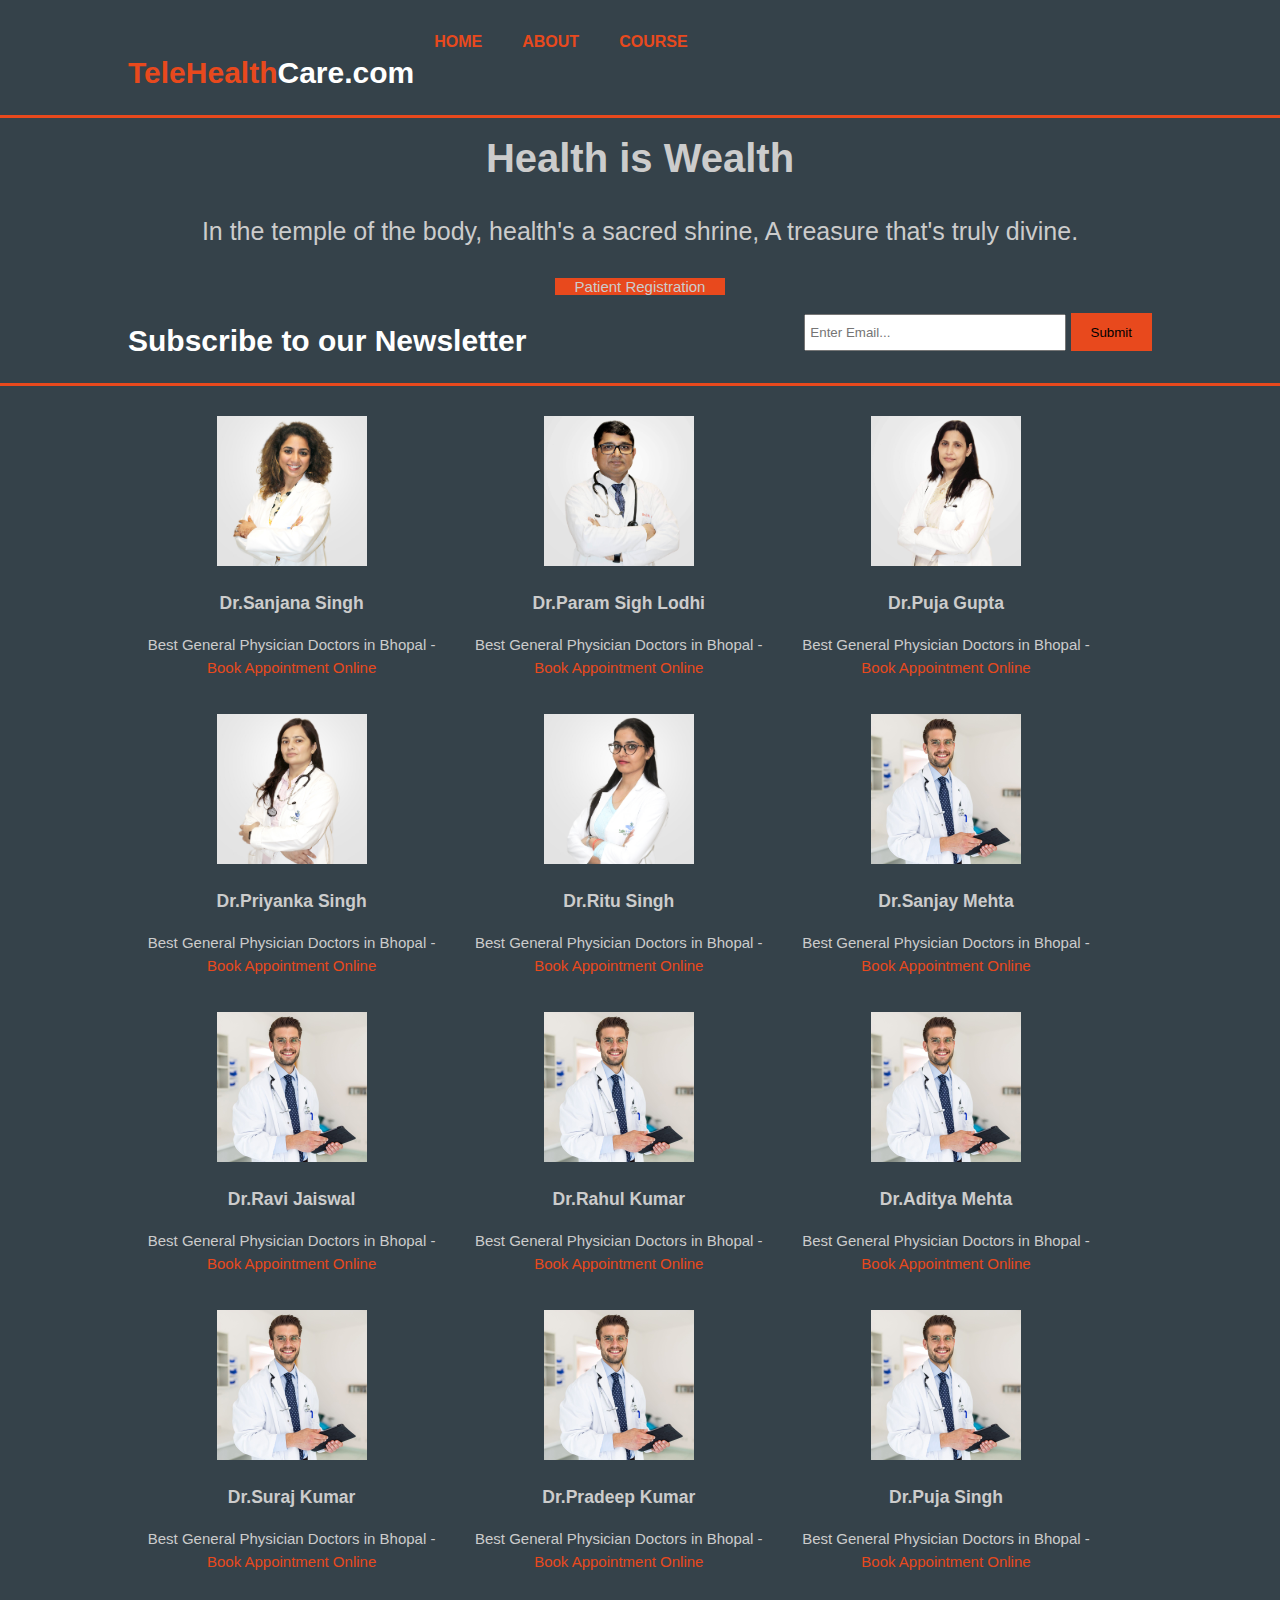
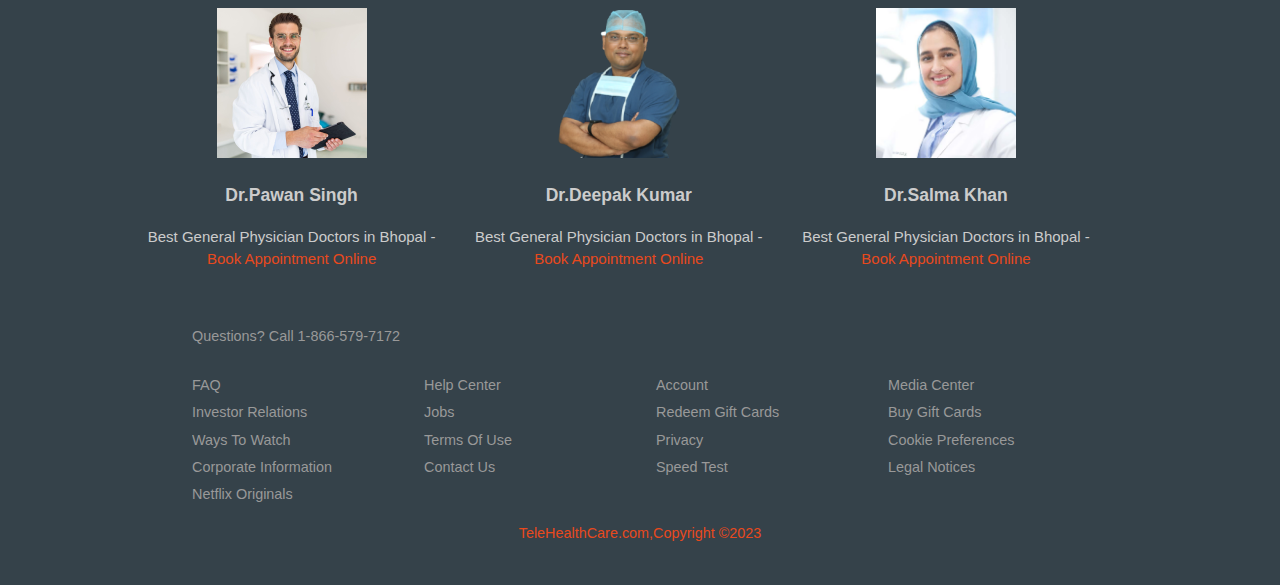
<file: index.html>
<!DOCTYPE html>
<html lang="en">
<head>
    <meta charset="UTF-8">
    <meta name="viewport" content="width=device-width, initial-scale=1.0">
    <title>TeleHealthCare.com</title>
    <link rel="stylesheet" href=".//style.css">
  
</head>
<body>
   <header>
    <div class="container">
        <div id="branding">
            <h1><span style="color: #e8491d;">TeleHealth</span>Care.com</h1>
        </div>
        <nav>
            <ul>
                <li class="current"><a href="index.html">Home</a></li>
                <li class="current"><a href="about.html">About</a></li>
                <li class="current"><a href="course.html">Course</a></li>
            </ul>
        </nav>

    </div>
   </header>
   <section id="showcase">
     <div class="container">
        <h1>Health is Wealth</h1>
        <p>In the temple of the body, health's a sacred shrine,
            A treasure that's truly divine.</p>
        <a href="registration.html" class="button_1">Patient Registration</a>
     </div>
   </section>
   <section id="newsletter">
    <div class="container">
        <h1>Subscribe to our Newsletter</h1>
        <form action="process.php">
            <input type="email" placeholder="Enter Email...">
            <button type="submit" class="button_1">Submit</button>
        </form>
    </div>
   </section>
   <section id="boxes">
    <div class="container">
        <div class="box">
            <img src="./img/dr-aditi-narad.jpg" alt="" width="200px" height="150">
            <h3>Dr.Sanjana Singh</h3>
            <p>Best General Physician Doctors in Bhopal - <a href="registration.html">Book Appointment Online</a></p>
        </div>
        <div class="box">
            <img src="./img/dr-dk-gupta.jpg" alt="" width="200px" height="150">
            <h3>Dr.Param Sigh Lodhi</h3>
            <p>Best General Physician Doctors in Bhopal - <a href="registration.html">Book Appointment Online</a></p>
        </div>
        <div class="box">
            <img src="./img/dr-rashmi-gupta.jpg" alt=""  width="200px" height="150">
            <h3>Dr.Puja Gupta</h3>
            <p>Best General Physician Doctors in Bhopal - <a href="registration.html">Book Appointment Online</a></p>
        </div>
        <div class="box">
            <img src="./img/dr-soni-chaudhary.jpg" alt=""  width="200px" height="150">
            <h3>Dr.Priyanka Singh</h3>
            <p>Best General Physician Doctors in Bhopal - <a href="registration.html">Book Appointment Online</a></p>
        </div>
        <div class="box">
            <img src="./img/dt-pooja-yadav.jpg" alt=""  width="200px" height="150">
            <h3>Dr.Ritu Singh</h3>
            <p>Best General Physician Doctors in Bhopal - <a href="registration.html">Book Appointment Online</a></p>
        </div>
        <div class="box">
            <img src="./img/portrait-of-a-happy-young-doctor-in-his-clinic-royalty-free-image-1661432441.jpg" alt=""  width="200px" height="150">
            <h3>Dr.Sanjay Mehta</h3>
            <p>Best General Physician Doctors in Bhopal - <a href="registration.html">Book Appointment Online</a></p>
        </div>
        <div class="box">
            <img src="./img/portrait-of-a-happy-young-doctor-in-his-clinic-royalty-free-image-1661432441.jpg" alt=""  width="200px" height="150">
            <h3>Dr.Ravi Jaiswal</h3>
            <p>Best General Physician Doctors in Bhopal - <a href="registration.html">Book Appointment Online</a></p>
        </div>
        <div class="box">
            <img src="./img/portrait-of-a-happy-young-doctor-in-his-clinic-royalty-free-image-1661432441.jpg" alt=""  width="200px" height="150">
            <h3>Dr.Rahul Kumar</h3>
            <p>Best General Physician Doctors in Bhopal - <a href="registration.html">Book Appointment Online</a></p>
        </div>
        <div class="box">
            <img src="./img/portrait-of-a-happy-young-doctor-in-his-clinic-royalty-free-image-1661432441.jpg" alt=""  width="200px" height="150">
            <h3>Dr.Aditya Mehta</h3>
            <p>Best General Physician Doctors in Bhopal - <a href="registration.html">Book Appointment Online</a></p>
        </div>
        <div class="box">
            <img src="./img/portrait-of-a-happy-young-doctor-in-his-clinic-royalty-free-image-1661432441.jpg" alt=""  width="200px" height="150">
            <h3>Dr.Suraj Kumar</h3>
            <p>Best General Physician Doctors in Bhopal - <a href="registration.html">Book Appointment Online</a></p>
        </div>
        <div class="box">
            <img src="./img/portrait-of-a-happy-young-doctor-in-his-clinic-royalty-free-image-1661432441.jpg" alt=""  width="200px" height="150">
            <h3>Dr.Pradeep Kumar</h3>
            <p>Best General Physician Doctors in Bhopal - <a href="registration.html">Book Appointment Online</a></p>
        </div>
        <div class="box">
            <img src="./img/portrait-of-a-happy-young-doctor-in-his-clinic-royalty-free-image-1661432441.jpg" alt=""  width="200px" height="150">
            <h3>Dr.Puja Singh</h3>
            <p>Best General Physician Doctors in Bhopal - <a href="registration.html">Book Appointment Online</a></p>
        </div>
        <div class="box">
            <img src="./img/portrait-of-a-happy-young-doctor-in-his-clinic-royalty-free-image-1661432441.jpg" alt=""  width="200px" height="150">
            <h3>Dr.Pawan Singh</h3>
            <p>Best General Physician Doctors in Bhopal - <a href="registration.html">Book Appointment Online</a></p>
        </div>
        <div class="box">
            <img src="./img/Dr-Deepak-Kumar.png" alt=""  width="200px" height="150">
            <h3>Dr.Deepak Kumar</h3>
            <p>Best General Physician Doctors in Bhopal - <a href="registration.html">Book Appointment Online</a></p>
        </div>
        <div class="box">
            <img src="./img/dr-salma-khan.jpg" alt=""  width="200px" height="150">
            <h3>Dr.Salma Khan</h3>
            <p>Best General Physician Doctors in Bhopal - <a href="registration.html">Book Appointment Online</a></p>
        </div>
    </div>
   </section>
  



   <footer class="footer" >
    <p>Questions? Call 1-866-579-7172</p>
    <div class="footer-cols">
        <ul>
            <li><a href="#">FAQ</a></li>
            <li><a href="#">Investor Relations</a></li>
            <li><a href="#">Ways To Watch</a></li>
            <li><a href="#">Corporate Information</a></li>
            <li><a href="#">Netflix Originals</a></li>
        </ul>
        <ul class="ul-2">
            <li><a href="#">Help Center</a></li>
            <li><a href="#">Jobs</a></li>
            <li><a href="#">Terms Of Use</a></li>
            <li><a href="#">Contact Us</a></li>
        </ul>
        <ul class="ul-2">
            <li><a href="#">Account</a></li>
            <li><a href="#">Redeem Gift Cards</a></li>
            <li><a href="#">Privacy</a></li>
            <li><a href="#">Speed Test</a></li>
        </ul>
        <ul class="ul-2">
            <li><a href="#">Media Center</a></li>
            <li><a href="#">Buy Gift Cards</a></li>
            <li><a href="#">Cookie Preferences</a></li>
            <li><a href="#">Legal Notices</a></li>
        </ul>
    </div>
<p style="text-align: center; color: #e8491d;">TeleHealthCare.com,Copyright &copy;2023 </p>
</footer>
    
</body>

    
   
  
</html>
</file>
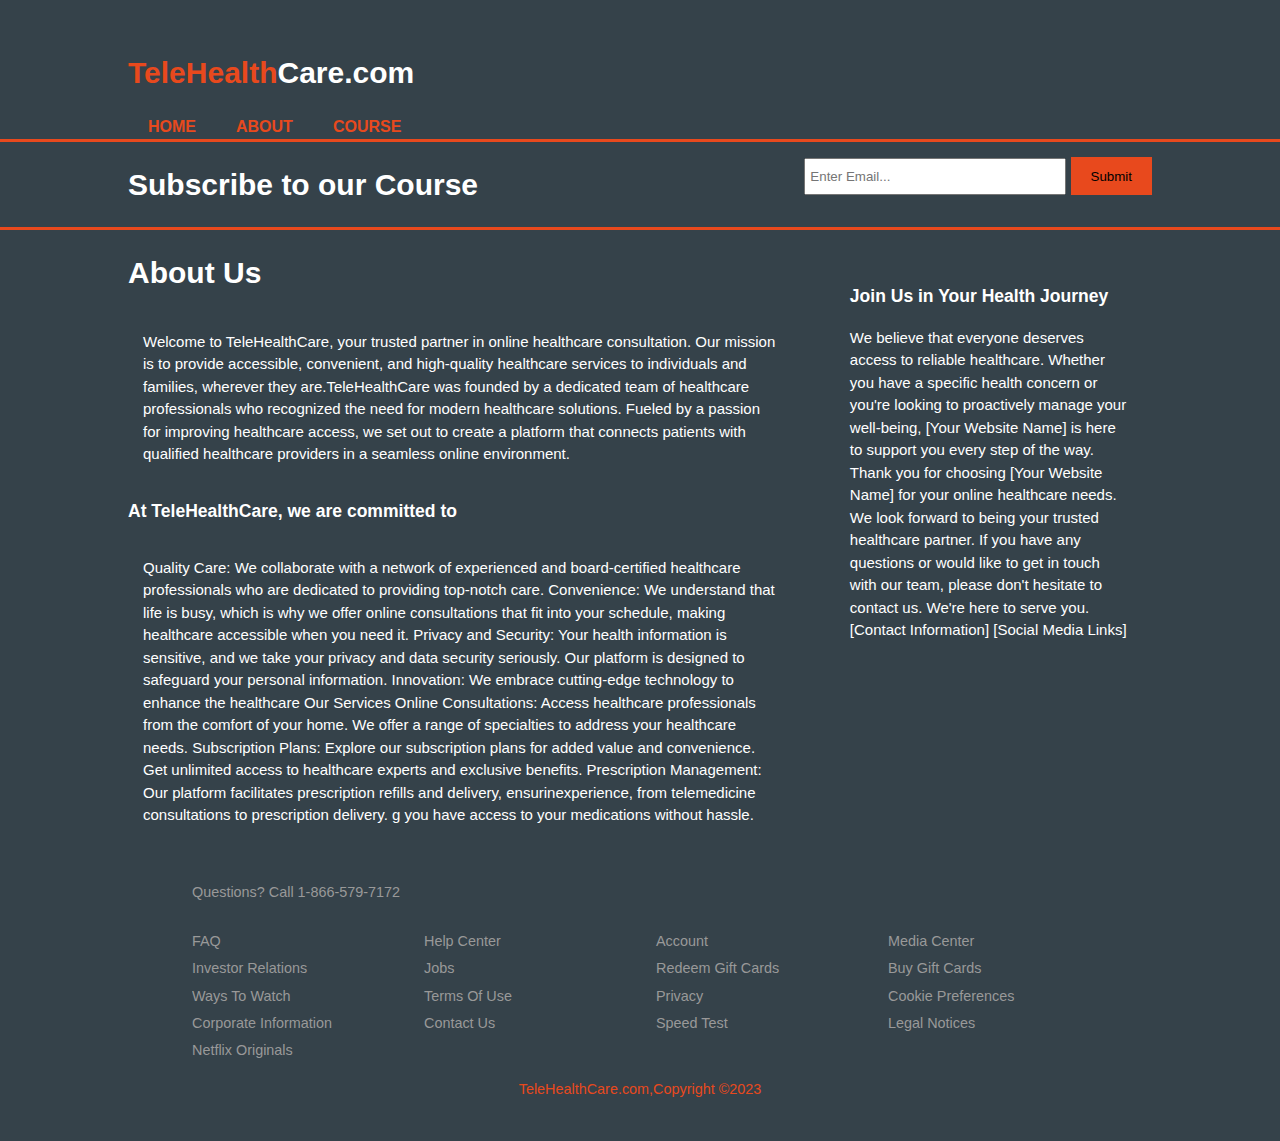
<file: about.html>
<!DOCTYPE html>
<html lang="en">
<head>
    <meta charset="UTF-8">
    <meta name="viewport" content="width=device-width, initial-scale=1.0">
    <title>TeleHealthCare|  About</title>
    <link rel="stylesheet" href=".//style.css">
    <a href="index.html"></a>
    <style>
        html{
            scroll-behavior: smooth;
        }
      </style>
  
</head>
<body>
   <header>
    <div class="container">
        <div id="branding">
            <h1><span style="color: #e8491d;">TeleHealth</span>Care.com</h1>
        <nav>
            <ul>
                <li class="current"><a href="index.html">Home</a></li>
                <li class="current"><a href="about.html">About</a></li>
                <li class="current"><a href="course.html">Course</a></li>
            </ul>
        </nav>

    </div>
   </header>
  
   <section id="newsletter" style="background-color: #35424a;">
    <div class="container">
        <h1 style="background-color: #35424a;color: white;">Subscribe to our Course</h1>
        <form action="process.php">
            <input type="email" placeholder="Enter Email...">
            <button type="submit" class="button_1">Submit</button>
        </form>
    </div>
   </section>
   <section id="main">
    <div class="container">
        <article id="main-col">
            <h1 class="page-title" style="color: white;">About Us</h1>
            <p class="dark" > Welcome to TeleHealthCare, your trusted partner in online healthcare consultation.
                 Our mission is to provide accessible, convenient, and high-quality healthcare services to individuals and families,
                  wherever they are.TeleHealthCare was founded by a dedicated team of healthcare professionals who recognized the need for modern healthcare solutions. Fueled by a passion for improving healthcare access, we set out to create a platform that connects patients with qualified healthcare providers in a seamless online environment.
            </p>
            <h3 style="color: white;">At TeleHealthCare, we are committed to</h3>
                    <p class="dark">
                        Quality Care: We collaborate with a network of experienced and board-certified healthcare professionals who are dedicated to providing top-notch care.

                        Convenience: We understand that life is busy, which is why we offer online consultations that fit into your schedule, making healthcare accessible when you need it.
                        
                        Privacy and Security: Your health information is sensitive, and we take your privacy and data security seriously. Our platform is designed to safeguard your personal information.
                        
                        Innovation: We embrace cutting-edge technology to enhance the healthcare 
                        Our Services
                        
                        Online Consultations: Access healthcare professionals from the comfort of your home. We offer a range of specialties to address your healthcare needs.
                        
                        Subscription Plans: Explore our subscription plans for added value and convenience. Get unlimited access to healthcare experts and exclusive benefits.
                        
                        Prescription Management: Our platform facilitates prescription refills and delivery, ensurinexperience, from telemedicine consultations to prescription delivery.
                        g you have access to your medications without hassle.
                    </p>
        </article>
        <aside id="sidebar">
            <div class="dark">
            <h3>Join Us in Your Health Journey</h3>
            <p>We believe that everyone deserves access to reliable healthcare. Whether you have a specific health concern or you're looking to proactively manage your well-being, [Your Website Name] is here to support you every step of the way.

                Thank you for choosing [Your Website Name] for your online healthcare needs. We look forward to being your trusted healthcare partner.
                
                If you have any questions or would like to get in touch with our team, please don't hesitate to contact us. We're here to serve you.
                
                [Contact Information]
                
                [Social Media Links] </p>
                </div>

        </aside>

    </div>
   </section>

   <footer class="footer" >
    <p>Questions? Call 1-866-579-7172</p>
    <div class="footer-cols">
        <ul>
            <li><a href="#">FAQ</a></li>
            <li><a href="#">Investor Relations</a></li>
            <li><a href="#">Ways To Watch</a></li>
            <li><a href="#">Corporate Information</a></li>
            <li><a href="#">Netflix Originals</a></li>
        </ul>
        <ul class="ul-2">
            <li><a href="#">Help Center</a></li>
            <li><a href="#">Jobs</a></li>
            <li><a href="#">Terms Of Use</a></li>
            <li><a href="#">Contact Us</a></li>
        </ul>
        <ul class="ul-2">
            <li><a href="#">Account</a></li>
            <li><a href="#">Redeem Gift Cards</a></li>
            <li><a href="#">Privacy</a></li>
            <li><a href="#">Speed Test</a></li>
        </ul>
        <ul class="ul-2">
            <li><a href="#">Media Center</a></li>
            <li><a href="#">Buy Gift Cards</a></li>
            <li><a href="#">Cookie Preferences</a></li>
            <li><a href="#">Legal Notices</a></li>
        </ul>
    </div>
<p style="text-align: center; color: #e8491d;">TeleHealthCare.com,Copyright &copy;2023 </p>
</footer>
    
</body>
</html>
</file>
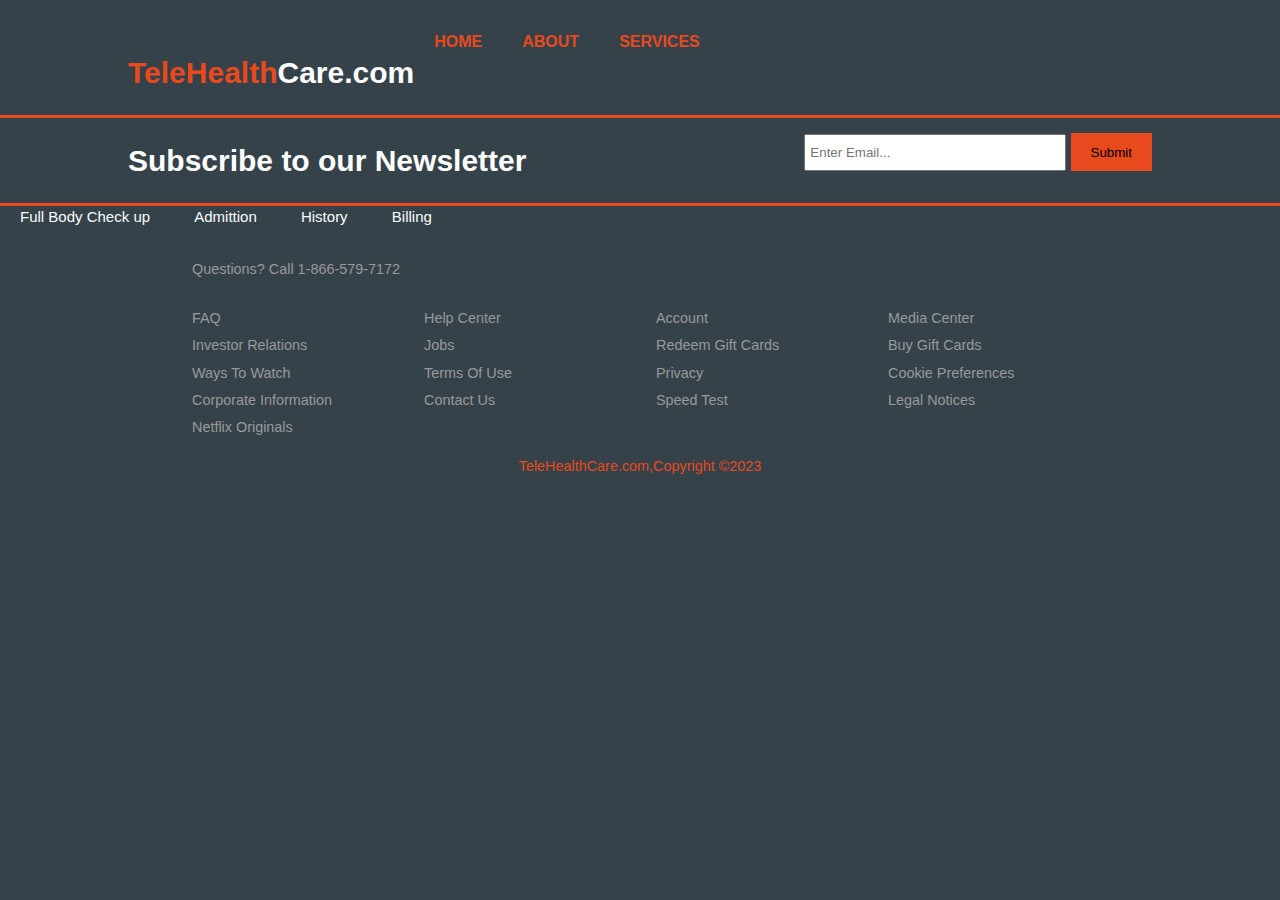
<file: course.html>
<!DOCTYPE html>
<html lang="en">
<head>
    <meta charset="UTF-8">
    <meta name="viewport" content="width=device-width, initial-scale=1.0">
    <title>TeleHealthCare.com | Services</title>
    <link rel="stylesheet" href=".//style.css">
    <a href="./course.html"></a>
    <style>
        html{
            scroll-behavior: smooth;
        }
        .cam ul a{
            color:rgb(250, 253, 251); text-decoration: none;
           
           
        }
        .cam li{
            display: inline;
            padding: 0 20px;
           
        }
        .navigation{
            background-color:#35424a;
           
        }
        #newsletter{
            border-bottom: #e8491d 3px solid;
        }
        footer{
            margin-top: 0;
        }
        
         
      </style>
</head>
<body>
   <header>
    <div class="container">
        <div id="branding">
            <h1><span style="color: #e8491d;">TeleHealth</span>Care.com</h1>
        </div>
        <nav>
            <ul>
                <li class="current"><a href="index.html">Home</a></li>
                <li class="current"><a href="about.html">About</a></li>
                <li class="current"><a href="course.html">Services</a></li>
            </ul>
        </nav>

    </div>
   </header>
  
   <section id="newsletter">
    <div class="container">
        <h1>Subscribe to our Newsletter</h1>
        <form action="process.php">
            <input type="email" placeholder="Enter Email...">
            <button type="submit" class="button_1">Submit</button>
        </form>
    </div>
   </section>
   <section id="main">
    <div class="cam">
      <div class="navigation">
        <nav>
            <ul>
               
                <li><a href="">Full Body Check up</a></li>
                <li><a href="">Admittion</a></li>
                <li><a href="">History</a></li>
                <li><a href="">Billing</a></li>
            </ul>
        </nav>
      </div>

    </div>
   </section>
   <footer class="footer">
    <p>Questions? Call 1-866-579-7172</p>
    <div class="footer-cols">
        <ul>
            <li><a href="#">FAQ</a></li>
            <li><a href="#">Investor Relations</a></li>
            <li><a href="#">Ways To Watch</a></li>
            <li><a href="#">Corporate Information</a></li>
            <li><a href="#">Netflix Originals</a></li>
        </ul>
        <ul class="ul-2">
            <li><a href="#">Help Center</a></li>
            <li><a href="#">Jobs</a></li>
            <li><a href="#">Terms Of Use</a></li>
            <li><a href="#">Contact Us</a></li>
        </ul>
        <ul class="ul-2">
            <li><a href="#">Account</a></li>
            <li><a href="#">Redeem Gift Cards</a></li>
            <li><a href="#">Privacy</a></li>
            <li><a href="#">Speed Test</a></li>
        </ul>
        <ul class="ul-2">
            <li><a href="#">Media Center</a></li>
            <li><a href="#">Buy Gift Cards</a></li>
            <li><a href="#">Cookie Preferences</a></li>
            <li><a href="#">Legal Notices</a></li>
        </ul>
    </div>
<p style="text-align: center; color: #e8491d;">TeleHealthCare.com,Copyright &copy;2023 </p>
</footer>
    
</body>
</html>
</file>
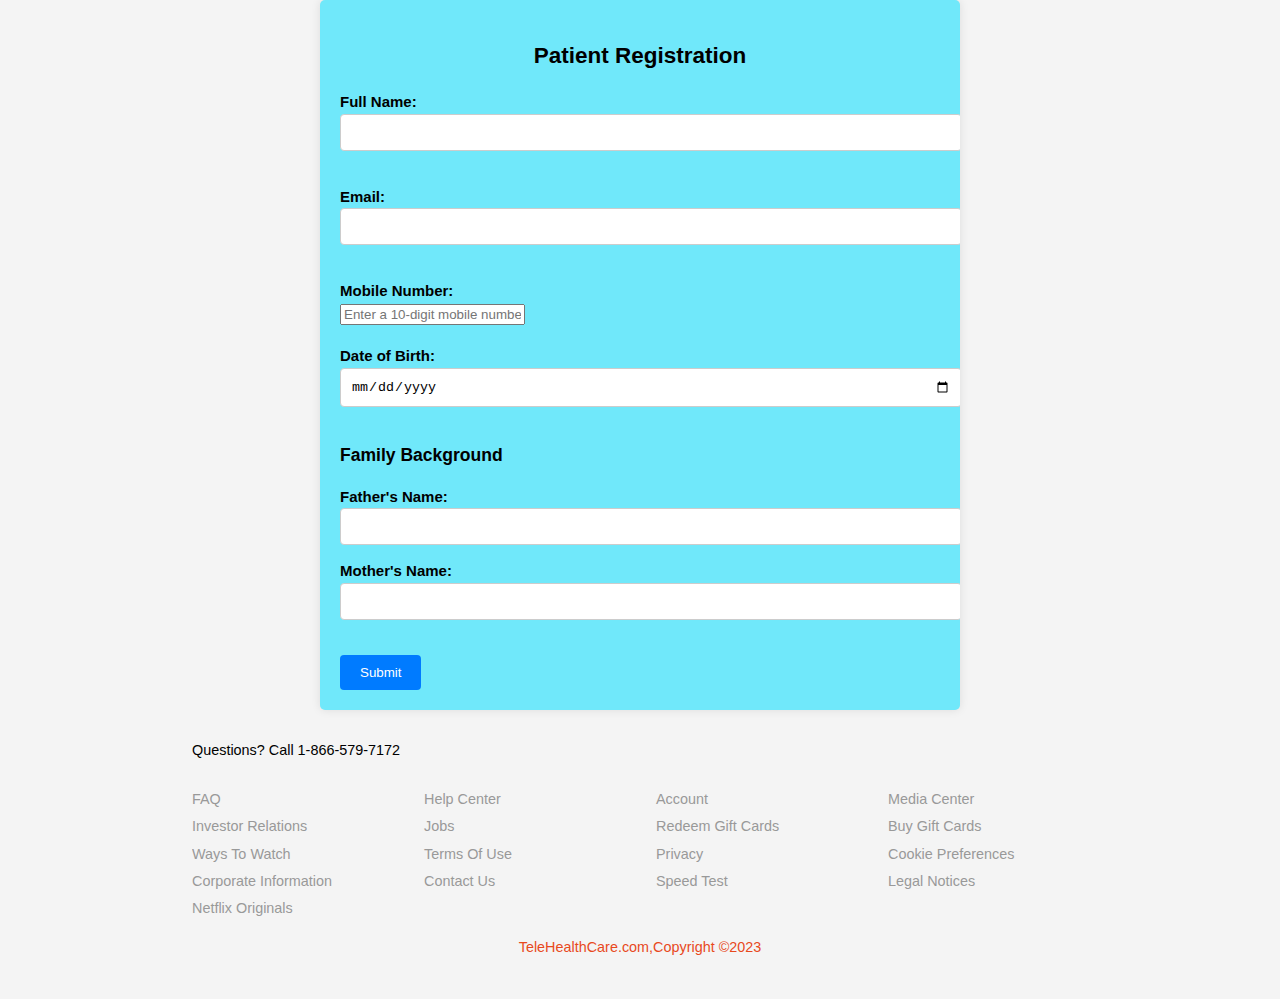
<file: registration.html>
<!DOCTYPE html>
<html lang="en">
<head>
    <meta charset="UTF-8">
    <meta name="viewport" content="width=device-width, initial-scale=1.0">
    <title>Patient Registration</title>
    <link rel="stylesheet" href="./style.css">
    <style>
        /* ... (existing CSS styles) ... */
        /*Patient css*/
    body {
        font-family: Arial, sans-serif;
        background-color: #f4f4f4;
    }

    .container {
        max-width: 600px;
        margin: 0 auto;
        padding: 20px;
        background-color: #70e8fa;
        border-radius: 5px;
        box-shadow: 0 0 10px rgba(0, 0, 0, 0.1);
    }

    h2 {
        text-align: center;
    }

    label {
        font-weight: bold;
    }

    input[type="text"],
    input[type="email"],
    input[type="date"] {
        width: 100%;
        padding: 10px;
        margin-bottom: 15px;
        border: 1px solid #ccc;
        border-radius: 4px;
    }

    .form-group {
        margin-bottom: 20px;
    }

    .form-group label {
        display: block;
    }

    .btn {
        background-color: #007BFF;
        color: #fff;
        padding: 10px 20px;
        border: none;
        border-radius: 4px;
        cursor: pointer;
    }

    .btn:hover {
        background-color: #f0a3bd;
    }
    </style>
</head>
<body>
    <div class="container">
        <h2>Patient Registration</h2>
        <form action="process_registration.php" method="POST">
            <div class="form-group">
                <label for="full_name">Full Name:</label>
                <input type="text" id="full_name" name="full_name" required>
            </div>
            <div class="form-group">
                <label for="email">Email:</label>
                <input type="email" id="email" name="email" required>
            </div>
            <div class="form-group">
                <label for="mobile_number">Mobile Number:</label>
                <input type="tel" id="mobile_number" name="mobile_number" pattern="[0-9]{10}" placeholder="Enter a 10-digit mobile number" required>
                <!-- 'pattern' attribute enforces a 10-digit numeric input -->
            </div>
            <div class="form-group">
                <label for="dob">Date of Birth:</label>
                <input type="date" id="dob" name="dob" required>
            </div>
            <div class="form-group">
                <h3>Family Background</h3>
                <label for="father_name">Father's Name:</label>
                <input type="text" id="father_name" name="father_name">
                <label for="mother_name">Mother's Name:</label>
                <input type="text" id="mother_name" name="mother_name">
            </div>
            <button type="submit" class="btn">Submit</button>
        </form>
    </div>
    <footer class="footer" style="color: #000;">
        <p>Questions? Call 1-866-579-7172</p>
        <div class="footer-cols">
            <ul >
                <li ><a href="#">FAQ</a></li>
                <li><a href="#">Investor Relations</a></li>
                <li><a href="#">Ways To Watch</a></li>
                <li><a href="#">Corporate Information</a></li>
                <li><a href="#">Netflix Originals</a></li>
            </ul>
            <ul class="ul-2">
                <li><a href="#">Help Center</a></li>
                <li><a href="#">Jobs</a></li>
                <li><a href="#">Terms Of Use</a></li>
                <li><a href="#">Contact Us</a></li>
            </ul>
            <ul class="ul-2">
                <li><a href="#">Account</a></li>
                <li><a href="#">Redeem Gift Cards</a></li>
                <li><a href="#">Privacy</a></li>
                <li><a href="#">Speed Test</a></li>
            </ul>
            <ul class="ul-2">
                <li><a href="#">Media Center</a></li>
                <li><a href="#">Buy Gift Cards</a></li>
                <li><a href="#">Cookie Preferences</a></li>
                <li><a href="#">Legal Notices</a></li>
            </ul>
        </div>
 <p style="text-align: center; color: #e8491d;">TeleHealthCare.com,Copyright &copy;2023 </p>
    </footer>
</body>
</html>
</file>
<file: style.css>
/* Default styles for larger screens */
.box {
    /* Your existing styles */
}






body{
    font-family: Arial, Helvetica, sans-serif;
    font-size: 15px;
    line-height: 1.5;
    padding: 0;
    margin: 0;
    background-color: #35424a;}
/*Global*/
.container{
    width: 80%;
    margin: auto;
    overflow: hidden;
    
    
}
ul{
    margin: 0;
    padding: 0;
}
.button_1{
    height: 38px;
    background:#e8491d ;
    border: 0;
    padding-left: 20px;
    padding-right: 20px;

}
.dark{
   
    
    padding: 15px;
    background: #35424a;
    color: white;
    margin-top: 10px;
    margin-bottom: 10px;
}
header{
    background-color: #35424a;
    color: #ffffff;
    padding-top: 30px;
    min-height: 70px;
    border-bottom: #e8491d 3px solid;
}
header a{
    color: #ffffff;
    text-decoration: none;
    text-transform: uppercase;
    font-size: 16px;
}

header li{
    float: left;
    display: inline;
padding: 0 20px;
}
header #branding{float: left;
}
header #baranding h1{margin: 0;}
header nav{
    margin: 10;
}
header .highlight  ,header .current a{
    color:#e8491d;
    font-weight:bold;
}
header a:hover{color: #cccccc;
font-weight: bold;
}
#showcase{
    text-align: center;
    background-color:#35424a;
    color: #cccccc;
    
    
}
#showcase h1{
    margin-top: 10px;
    font-size: 40px;
    margin-bottom: 10px;

}
#showcase p{
    font-size: 25px;
}
#newsletter{
    pad: 15px;
    background-color: #35424a;
    color: #ffffff;
    border-bottom: #e8491d 3px solid;
   
}
#newsletter h1{
    float: left;
}
#newsletter form{
    float: right;
    margin-top: 15px;
}
#newsletter input[type="email"]{
    padding:4px;
    height: 25px;
    width: 250px;

}
/* Boxes*/
#boxes{
    background-color: #35424a;
    color: #cccccc;
    margin-top: 20px;
   
}
#boxes .box{
    float:left;
    text-align: center;
    width: 30%;
    padding: 10px;
}
#boxes .box img{
   width: auto;
}
/*Sidebar*/
aside#sidebar{
    float: right;
    width:30%;
    margin:10px;
}
/*Main-col*/
article#main-col{
    float: left;
    width: 65%;
}
footer{
    /* border-top:#e8491d 3px solid ; */
    
    /* text-align: center;
    margin-top:20px;
    background-color: #e8491d; */
    }
    .footer .footer-cols {
		grid-template-columns: repeat(2, 1fr);
	}
    
.footer {
	max-width: 70%;
	margin: 1rem auto;
	overflow: auto;
}

.footer,
.footer a {
	color: #999;
	font-size: 0.9rem;
}

.footer p {
	margin-bottom: 1.5rem;
}

.footer .footer-cols {
	display: grid;
	grid-template-columns: repeat(4, 1fr);
	grid-gap: 2rem;
}

.footer li {
	line-height: 1.9;
}

.footer .lang-select {
	margin-top: 2rem;
	color: #999;
	background-color: #000;
	background-image: none;
	border: 1px solid #333;
	padding: 1rem 1.2rem;
	border-radius: 5px;
}
ul li a {
    list-style: none;
    text-decoration: none;
}
    #showcase a{
        color: #cccccc;
        text-decoration: none;
    }
    .ul-2{
        list-style: none;
    }
    /* Media query for smaller screens (e.g., mobile) */
    @media (max-width: 768px) {
        header #braanding, header nav,header nav li 
        #newsletter h1,
        #newsletter form{
            float: none;text-align: center;width: 100%;
        }
        .container {
            display: flex;
            flex-direction: column;
            align-items: center;
        }
        header{
            padding-bottom: 20px;
        }
    
        .box {
            width: 100%;
            text-align: center;
            margin-bottom: 20px;
        }
        #newsletter button{
            display: block;
            width: 100%;
            margin-bottom: 10px;
        }
        #newsletter form input[type=email]{
            width: 100%;
            margin-bottom: 10px;
        }
        
    }
    .box p a{color: #e8491d;
        text-decoration: none;
    }
</file>
